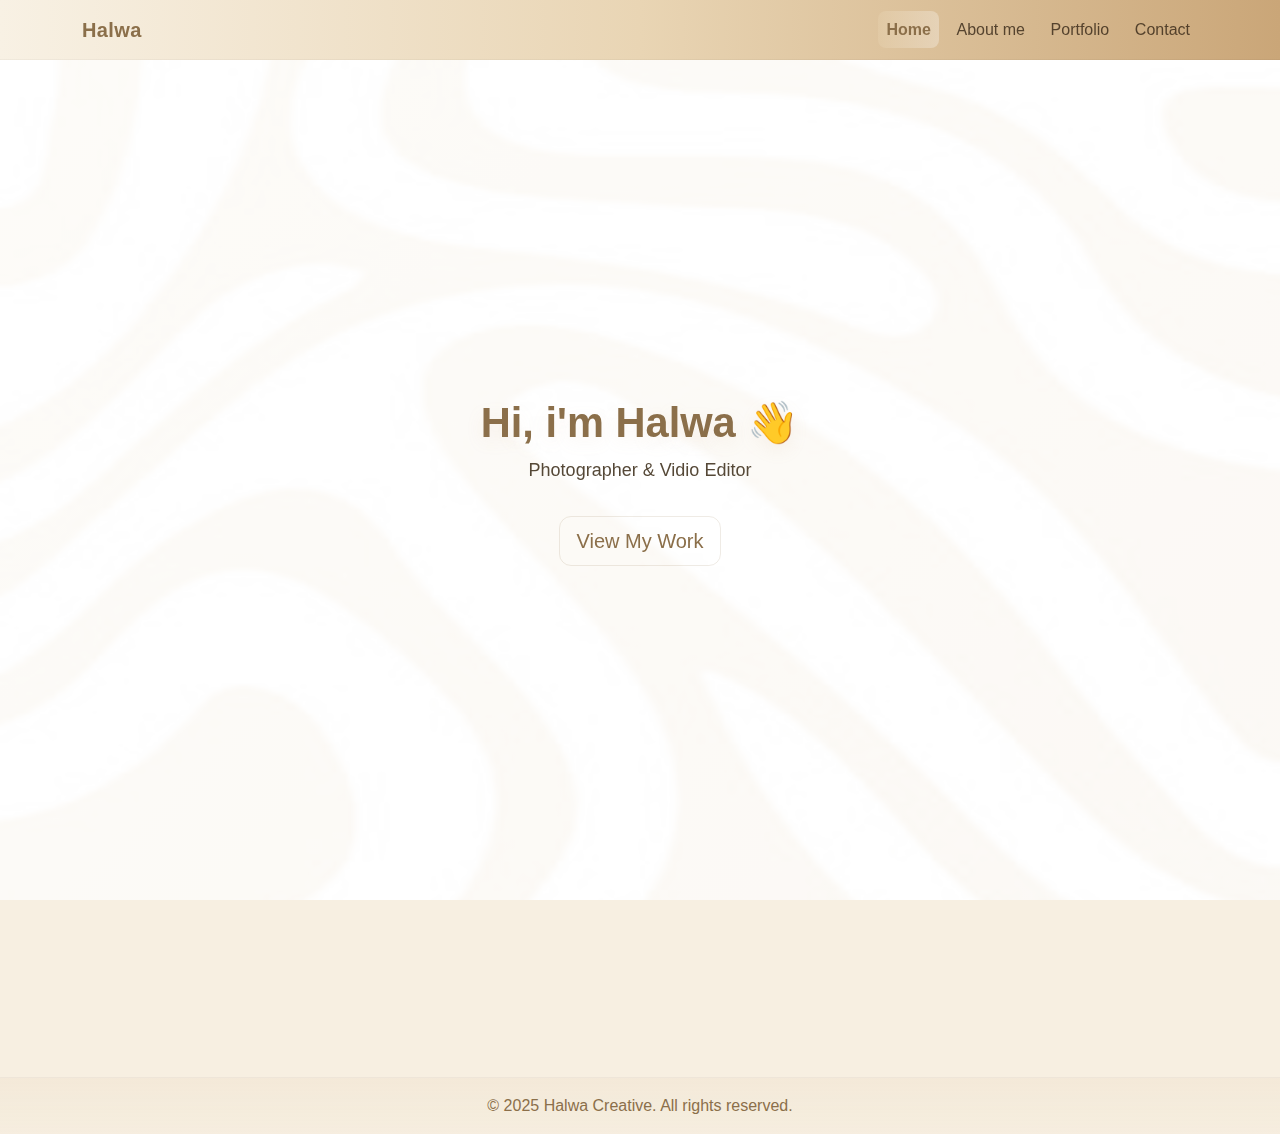
<file: index.html>
<!DOCTYPE html>
<html lang="en">
<head>
  <meta charset="UTF-8" />
  <meta name="viewport" content="width=device-width, initial-scale=1.0" />
  <title>Halwa Creative Portfolio</title>

  <!-- Bootstrap CSS -->
  <link href="https://cdn.jsdelivr.net/npm/bootstrap@5.3.2/dist/css/bootstrap.min.css" rel="stylesheet">

  <!-- AOS (Animate On Scroll) -->
  <link href="https://unpkg.com/aos@2.3.1/dist/aos.css" rel="stylesheet">

  <!-- Custom CSS -->
  <link rel="stylesheet" href="style.css" />
</head>
<body>
  <!-- Navbar -->
  <nav class="navbar navbar-expand-lg fixed-top">
    <div class="container">
      <a class="navbar-brand fw-bold" href="index.html">Halwa</a>
      <button class="navbar-toggler" type="button" data-bs-toggle="collapse" data-bs-target="#navbarNav">
        <span class="navbar-toggler-icon"></span>
      </button>
      <div class="collapse navbar-collapse justify-content-end" id="navbarNav">
        <ul class="navbar-nav">
          <li class="nav-item"><a class="nav-link active" href="index.html">Home</a></li>
          <li class="nav-item"><a class="nav-link" href="about.html">About me</a></li>
          <li class="nav-item"><a class="nav-link" href="porto.html">Portfolio</a></li>
          <li class="nav-item"><a class="nav-link" href="contact.html">Contact</a></li>
        </ul>
      </div>
    </div>
  </nav>

  <!-- Hero Section -->
  <section class="hero d-flex align-items-center text-center">
    <div class="container" data-aos="fade-up">
      <h1 class="display-4 fw-bold hero-title">Hi, i'm  Halwa 👋</h1>
      <p class="lead hero-sub">Photographer & Vidio Editor</p>
      <a href="porto.html" class="btn btn-outline-main btn-lg mt-3">View My Work</a>
    </div>
  </section>

 

  <!-- Small Services / Highlights -->
  <section class="py-4 text-center" data-aos="fade-up" data-aos-delay="200">
  <div class="container">
    <div class="row g-4 justify-content-center">
      
      <!-- My Gallery Card -->
      <div class="col-md-3 col-6">
        <a href="porto.html" class="text-decoration-none">
          <div class="card soft-card p-3 link-card">
            <h5 class="mb-1 text-brown fw-bold">My Gallery</h5>
            <p class="small text-muted mb-0">Portraits, Urban, Wedding</p>
          </div>
        </a>
      </div>

      <!-- My Certificate Card -->
      <div class="col-md-3 col-6">
        <a href="certificate.html" class="text-decoration-none">
          <div class="card soft-card p-3 link-card">
            <h5 class="mb-1 text-brown fw-bold">My Certificate</h5>
            <p class="small text-muted mb-0"></p>
          </div>
        </a>
      </div>

    </div>
  </div>
</section>


  <footer class="footer mt-5">
    <div class="container text-center py-3">
      <p class="mb-0">© 2025 Halwa Creative. All rights reserved.</p>
    </div>
  </footer>

  <!-- Bootstrap JS bundle -->
  <script src="https://cdn.jsdelivr.net/npm/bootstrap@5.3.2/dist/js/bootstrap.bundle.min.js"></script>

  <!-- AOS -->
  <script src="https://unpkg.com/aos@2.3.1/dist/aos.js"></script>

  <!-- Custom JS -->
  <script src="script.js"></script>

  <script>
    // Init AOS
    AOS.init({ duration: 900, once: true });

    // Small behavior to toggle navbar shadow on scroll
    document.addEventListener('scroll', function () {
      const nav = document.querySelector('.navbar');
      if (window.scrollY > 10) nav.classList.add('navbar-elevate');
      else nav.classList.remove('navbar-elevate');
    });
  </script>
</body>
</html>
</file>
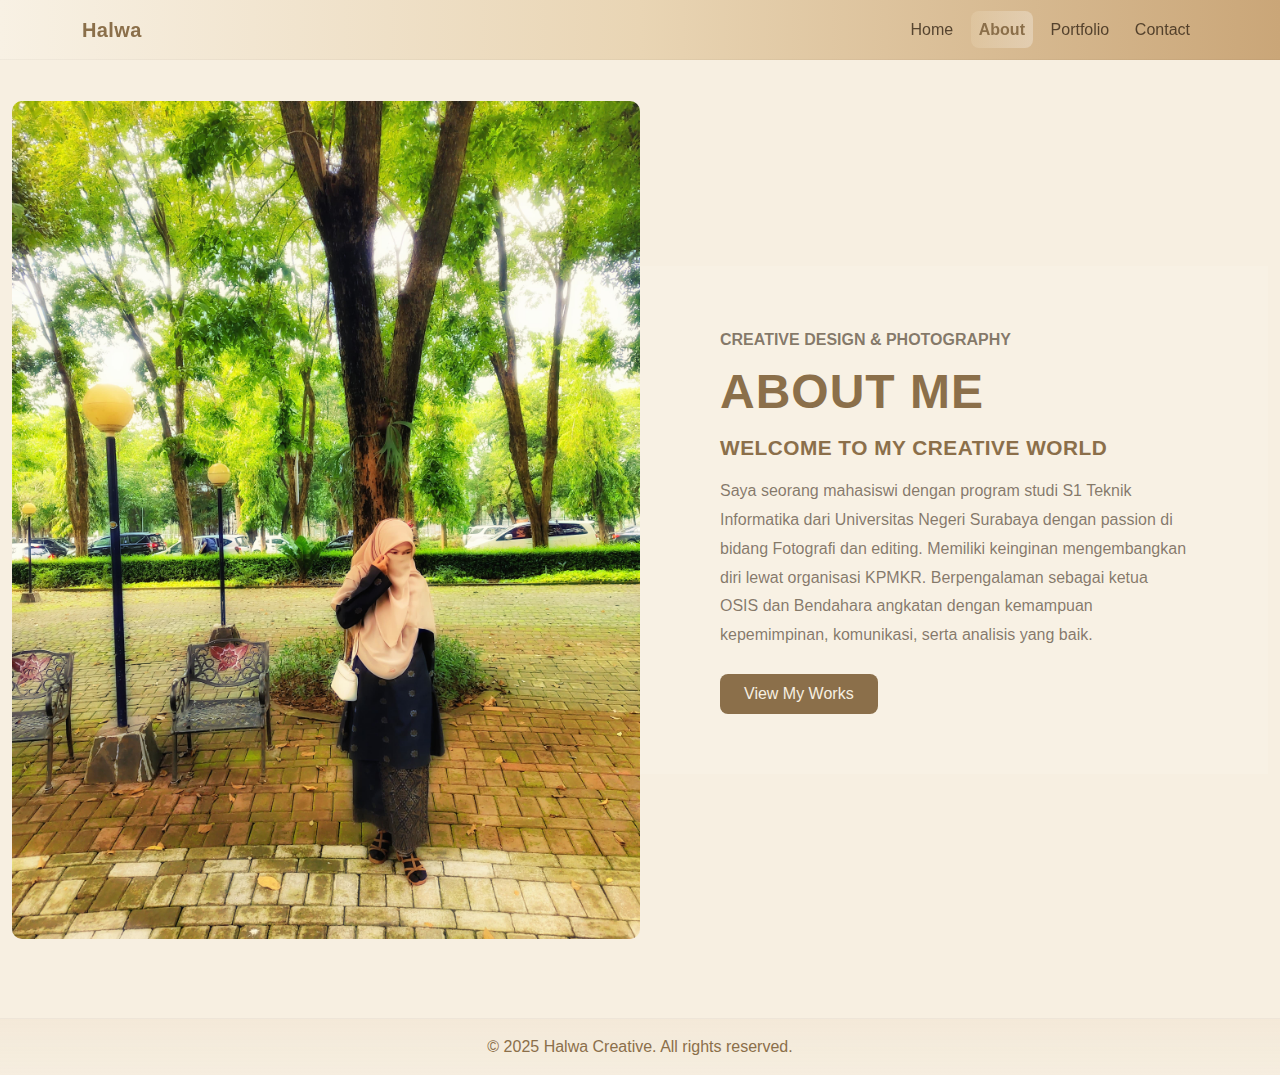
<file: about.html>
<!DOCTYPE html>
<html lang="en">
<head>
  <meta charset="UTF-8" />
  <meta name="viewport" content="width=device-width, initial-scale=1.0" />
  <title>About Me | Halwa Creative</title>

  <!-- Bootstrap -->
  <link href="https://cdn.jsdelivr.net/npm/bootstrap@5.3.2/dist/css/bootstrap.min.css" rel="stylesheet">

  <!-- AOS for animations -->
  <link href="https://unpkg.com/aos@2.3.1/dist/aos.css" rel="stylesheet">

  <!-- Global style -->
  <link rel="stylesheet" href="style.css" />
</head>
<body>
  <!-- Navbar -->
  <nav class="navbar navbar-expand-lg fixed-top">
    <div class="container">
      <a class="navbar-brand fw-bold" href="index.html">Halwa</a>
      <button class="navbar-toggler" type="button" data-bs-toggle="collapse" data-bs-target="#navbarNav">
        <span class="navbar-toggler-icon"></span>
      </button>
      <div class="collapse navbar-collapse justify-content-end" id="navbarNav">
        <ul class="navbar-nav">
          <li class="nav-item"><a class="nav-link" href="index.html">Home</a></li> 
          <li class="nav-item"><a class="nav-link active" href="about.html">About</a></li>
          <li class="nav-item"><a class="nav-link" href="porto.html">Portfolio</a></li>
          <li class="nav-item"><a class="nav-link" href="contact.html">Contact</a></li>
        </ul>
      </div>
    </div>
  </nav>

  <!-- About Section -->
  <section class="about-section">
    <div class="container-fluid">
      <div class="row g-0 align-items-center">
        <!-- Left Image -->
        <div class="col-md-6 about-image" data-aos="fade-right">
          <img src="img_about.jpg" alt="Halwa Portrait" class="img-fluid w-100 h-100 object-cover">
        </div>

        <!-- Right Text -->
        <div class="col-md-6 about-text" data-aos="fade-left">
          <p class="small text-uppercase fw-semibold text-muted mb-2">Creative Design & Photography</p>
          <h1 class="display-4 fw-bold mb-3">
            <span class="text-brown">ABOUT</span> ME
          </h1>
          <h4 class="fw-bold mb-3">WELCOME TO MY CREATIVE <span class="text-brown">WORLD</span></h4>
          <p class="text-muted mb-4">
           Saya seorang mahasiswi dengan program studi S1 Teknik Informatika dari Universitas Negeri Surabaya dengan passion  di bidang Fotografi dan editing. Memiliki keinginan mengembangkan diri lewat organisasi KPMKR. Berpengalaman sebagai ketua OSIS dan Bendahara angkatan dengan kemampuan kepemimpinan, komunikasi, serta analisis yang baik. 
          </p>
          <a href="porto.html" class="btn btn-main px-4 py-2">View My Works</a>
        </div>
      </div>
    </div>
  </section>

  <footer class="footer mt-5">
    <div class="container text-center py-3">
      <p class="mb-0">© 2025 Halwa Creative. All rights reserved.</p>
    </div>
  </footer>

  <!-- Scripts -->
  <script src="https://cdn.jsdelivr.net/npm/bootstrap@5.3.2/dist/js/bootstrap.bundle.min.js"></script>
  <script src="https://unpkg.com/aos@2.3.1/dist/aos.js"></script>
  <script src="script.js"></script>

  <script>
    AOS.init({ duration: 900, once: true });
  </script>
</body>
</html>
</file>
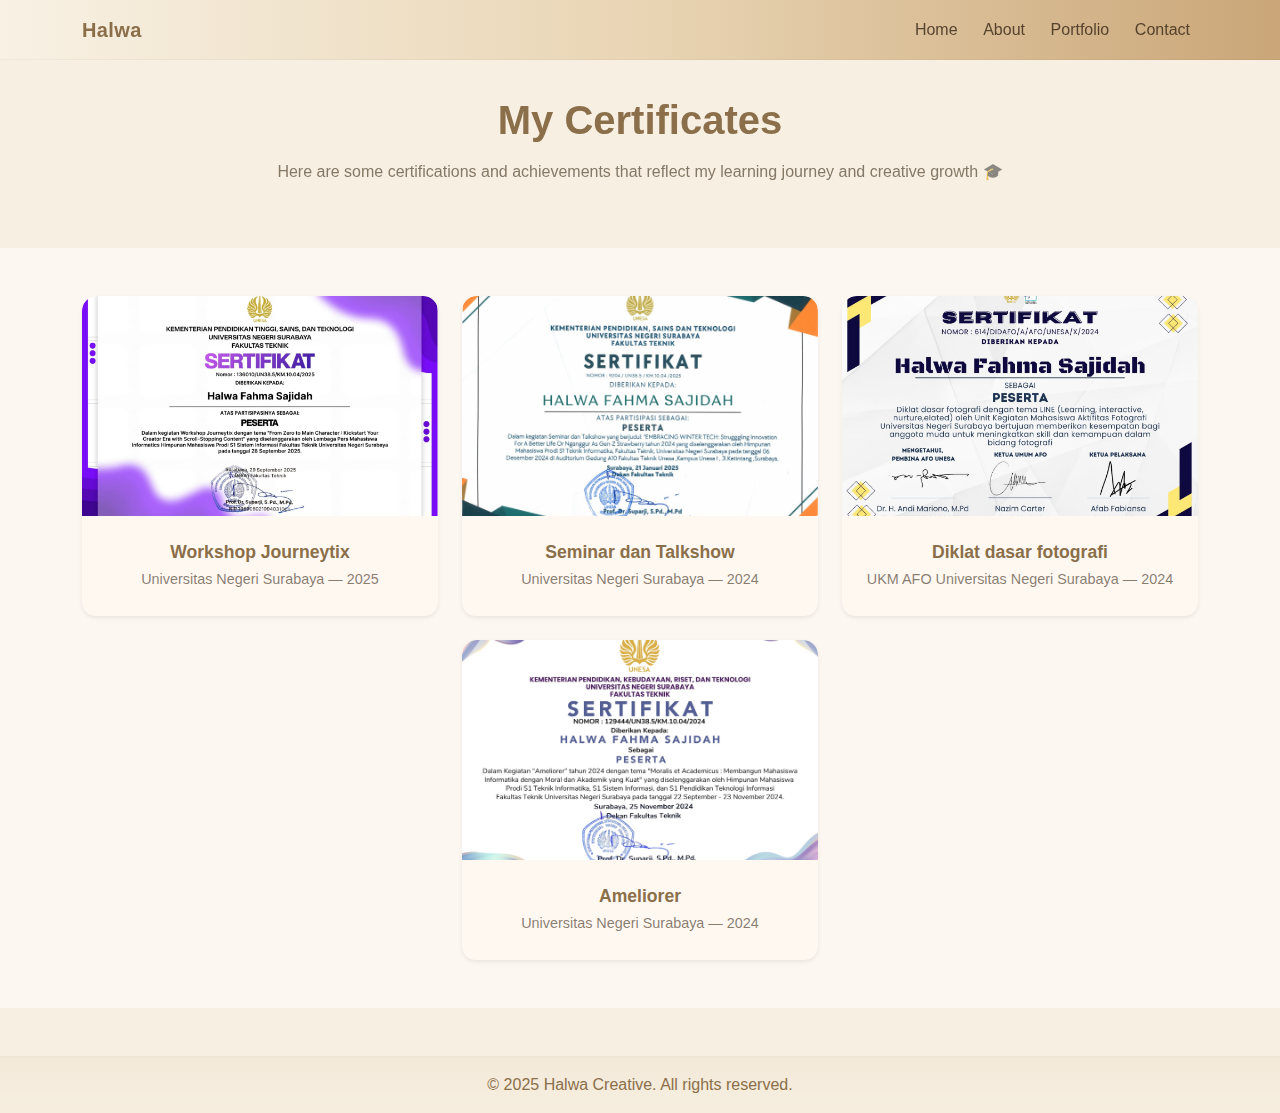
<file: certificate.html>
<!DOCTYPE html>
<html lang="en">
<head>
  <meta charset="UTF-8">
  <meta name="viewport" content="width=device-width, initial-scale=1.0">
  <title>Certificates | Halwa Creative</title>

  <!-- Bootstrap -->
  <link href="https://cdn.jsdelivr.net/npm/bootstrap@5.3.2/dist/css/bootstrap.min.css" rel="stylesheet">

  <!-- AOS Animation -->
  <link href="https://unpkg.com/aos@2.3.1/dist/aos.css" rel="stylesheet">

  <!-- Custom Style -->
  <link rel="stylesheet" href="style.css">
</head>
<!-- Certificate Image Modal -->
<div id="certModal" class="cert-modal">
  <span class="close">&times;</span>
  <img class="cert-modal-content" id="certModalImg" alt="Certificate Preview">
</div>

<body>
  <!-- Navbar -->
  <nav class="navbar navbar-expand-lg fixed-top">
    <div class="container">
      <a class="navbar-brand fw-bold" href="index.html">Halwa</a>
      <button class="navbar-toggler" type="button" data-bs-toggle="collapse" data-bs-target="#navbarNav">
        <span class="navbar-toggler-icon"></span>
      </button>
      <div class="collapse navbar-collapse justify-content-end" id="navbarNav">
        <ul class="navbar-nav">
          <li class="nav-item"><a class="nav-link" href="index.html">Home</a></li>
          <li class="nav-item"><a class="nav-link" href="about.html">About</a></li>
          <li class="nav-item"><a class="nav-link" href="porto.html">Portfolio</a></li>
          <li class="nav-item"><a class="nav-link" href="contact.html">Contact</a></li>
          
        </ul>
      </div>
    </div>
  </nav>

  <!-- Header Section -->
  <header class="certificate-header text-center py-5 mt-5" data-aos="fade-down">
    <div class="container">
      <h1 class="fw-bold text-brown mb-3">My Certificates</h1>
      <p class="text-muted">Here are some certifications and achievements that reflect my learning journey and creative growth 🎓</p>
    </div>
  </header>

 <section class="certificate-gallery py-5">
  <div class="container">
    <div class="row g-4 justify-content-center">
      <!-- 3 kartu pertama -->
      <div class="col-md-4">
        <div class="card certificate-card shadow-sm border-0">
          <img src="sertif 1.jpg" class="card-img-top" alt="Certificate 1">
          <div class="card-body text-center">
            <h5 class="card-title fw-semibold">Workshop Journeytix</h5>
            <p class="card-text small text-muted">Universitas Negeri Surabaya — 2025</p>
          </div>
        </div>
      </div>

      <div class="col-md-4">
        <div class="card certificate-card shadow-sm border-0">
          <img src="sertif2.jpg" class="card-img-top" alt="Certificate 2">
          <div class="card-body text-center">
            <h5 class="card-title fw-semibold">Seminar dan Talkshow</h5>
            <p class="card-text small text-muted">Universitas Negeri Surabaya — 2024</p>
          </div>
        </div>
      </div>

      <div class="col-md-4">
        <div class="card certificate-card shadow-sm border-0">
          <img src="sertif3.jpg" class="card-img-top" alt="Certificate 3">
          <div class="card-body text-center">
            <h5 class="card-title fw-semibold">Diklat dasar fotografi</h5>
            <p class="card-text small text-muted">UKM AFO Universitas Negeri Surabaya — 2024</p>
          </div>
        </div>
      </div>

      <!-- Sertifikat ke-4 -->
      <div class="col-md-4 last-cert">
        <div class="card certificate-card shadow-sm border-0">
          <img src="sertif4.jpg" class="card-img-top" alt="Certificate 4">
          <div class="card-body text-center">
            <h5 class="card-title fw-semibold"> Ameliorer </h5>
            <p class="card-text small text-muted"> Universitas Negeri Surabaya — 2024</p>
          </div>
        </div>
      </div>

    </div>
  </div>
</section>


  <footer class="footer mt-5 text-center py-3">
    <p class="mb-0">© 2025 Halwa Creative. All rights reserved.</p>
  </footer>

  <!-- Scripts -->
  <script src="https://cdn.jsdelivr.net/npm/bootstrap@5.3.2/dist/js/bootstrap.bundle.min.js"></script>
  <script src="https://unpkg.com/aos@2.3.1/dist/aos.js"></script>
  <script src="script.js"></script>
  <script>
    AOS.init({ duration: 900, once: true });
  </script>
</body>
</html>
</file>
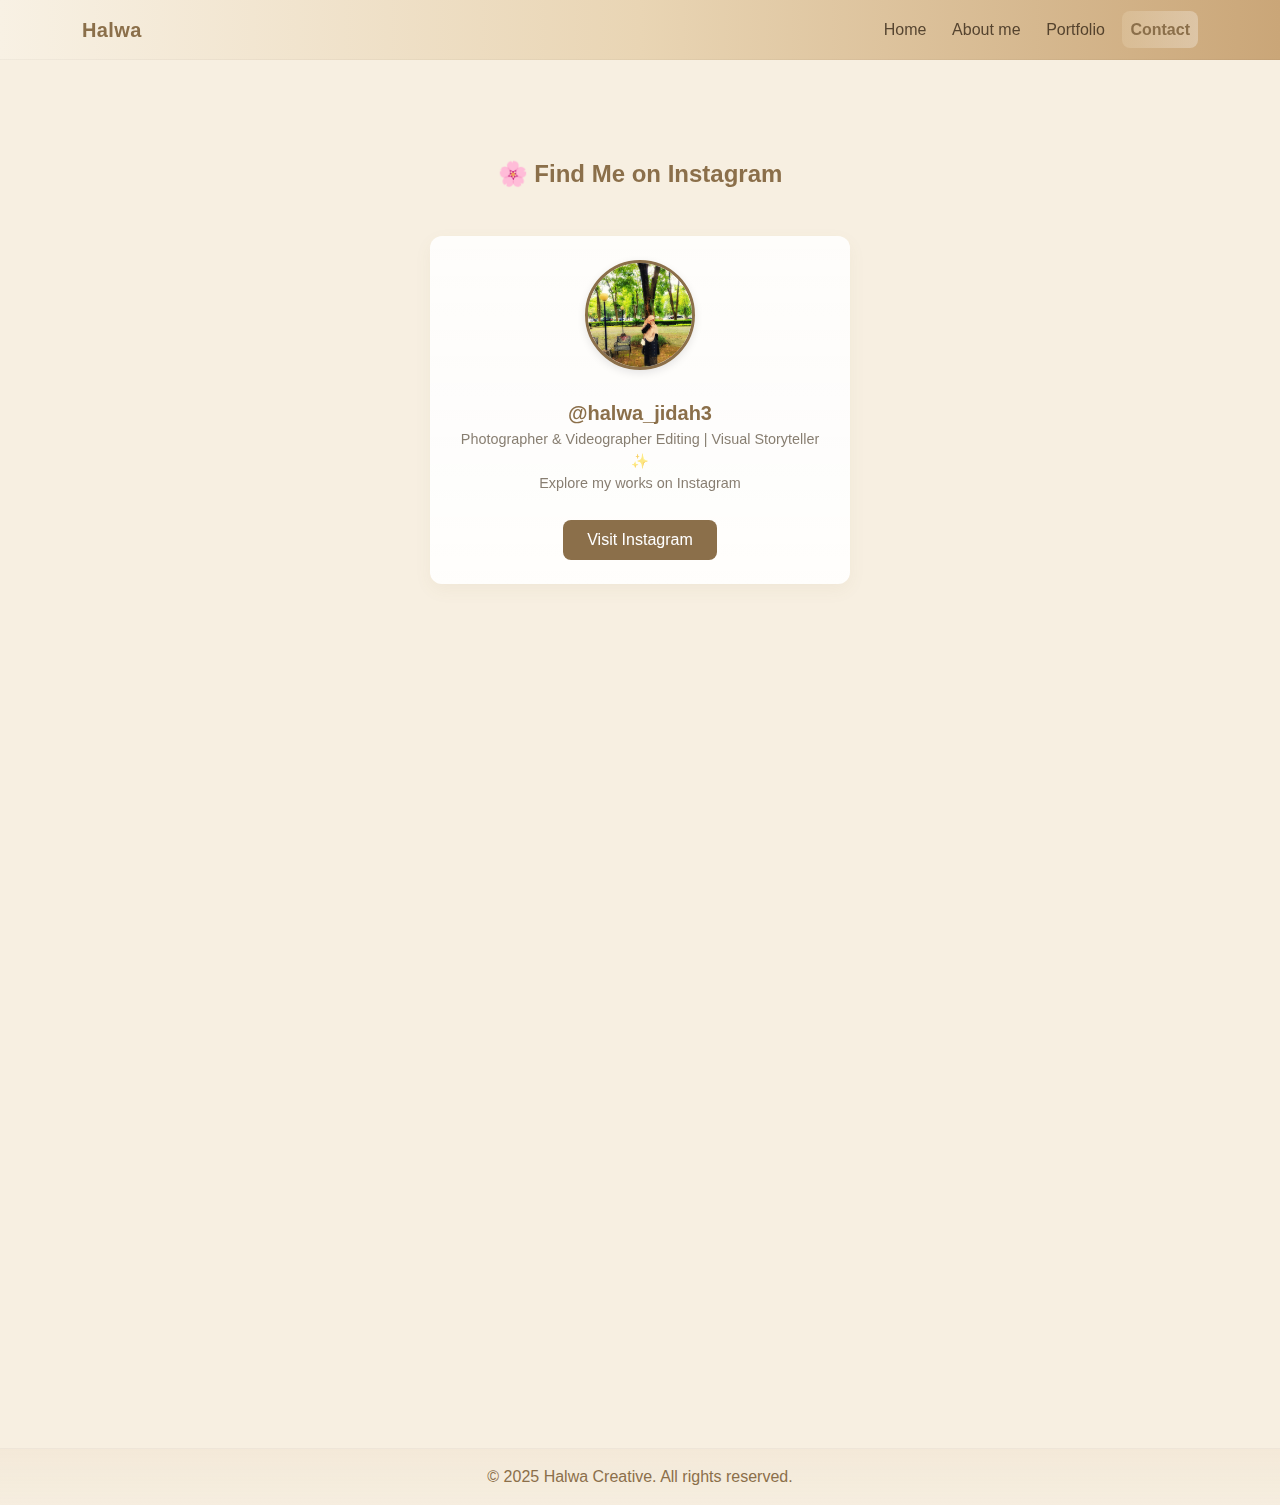
<file: contact.html>
<!DOCTYPE html>
<html lang="en">
<head>
  <meta charset="UTF-8" />
  <meta name="viewport" content="width=device-width, initial-scale=1.0" />
  <title>Contact | Halwa Creative</title>

  <!-- Bootstrap CSS -->
  <link href="https://cdn.jsdelivr.net/npm/bootstrap@5.3.2/dist/css/bootstrap.min.css" rel="stylesheet">

  <!-- AOS -->
  <link href="https://unpkg.com/aos@2.3.1/dist/aos.css" rel="stylesheet">

  <!-- Custom CSS -->
  <link rel="stylesheet" href="style.css" />
</head>
<body>
  <!-- Navbar -->
  <nav class="navbar navbar-expand-lg fixed-top">
    <div class="container">
      <a class="navbar-brand fw-bold" href="index.html">Halwa</a>
      <button class="navbar-toggler" type="button" data-bs-toggle="collapse" data-bs-target="#navbarNav">
        <span class="navbar-toggler-icon"></span>
      </button>
      <div class="collapse navbar-collapse justify-content-end" id="navbarNav">
        <ul class="navbar-nav">
          <li class="nav-item"><a class="nav-link" href="index.html">Home</a></li>
           <li class="nav-item"><a class="nav-link" href="about.html">About me</a></li>
          <li class="nav-item"><a class="nav-link" href="porto.html">Portfolio</a></li>
          <li class="nav-item"><a class="nav-link active" href="contact.html">Contact</a></li>
        </ul>
      </div>
    </div>
  </nav>
  <!-- Instagram Profile Section -->
<section class="py-5" id="instagram-profile">
  <div class="container text-center">
    <br><h4 class="fw-bold mb-4" data-aos="fade-up">🌸 Find Me on Instagram</h4><br>
    <div class="card soft-card p-4 mx-auto" style="max-width: 420px;" data-aos="zoom-in">
      <div class="ig-profile">
        <img src="img_about.jpg" alt="Halwa Instagram" class="rounded-circle mb-3" width="100" height="100">
        <h5 class="fw-bold text-brown mb-1">@halwa_jidah3</h5>
        <p class="text-muted small mb-3">
          Photographer & Videographer Editing | Visual Storyteller ✨<br>
          Explore my works on Instagram
        </p>
        <a href="https://www.instagram.com/halwa_jidah3?igsh=ZGkzbmFwZ3JrdjJn"
           target="_blank"
           class="btn btn-main px-4 py-2">
           Visit Instagram
        </a>
      </div>
    </div>
  </div>
</section>

<section class="py-5" id="whatsapp-contact">
    <div class="container text-center">
      <h4 class="fw-bold mb-4 section-title" data-aos="fade-up">📞 Contact Me on WhatsApp</h4>
      <div class="card soft-card p-4 mx-auto profile-card" data-aos="zoom-in">
        <img src="img_wa.jpg" alt="WhatsApp Profile" class="profile-img rounded-circle mb-3">
        <h5 class="fw-bold text-brown mb-1">Chat with Me</h5>
        <p class="text-muted small mb-3">
          Let's collaborate or talk about creative projects 💬
        </p>
        <a href="https://wa.me/6281372073503" target="_blank" class="btn btn-main px-4 py-2">
          Message on WhatsApp
        </a>
      </div>
    </div>
  </section>

  <footer class="footer mt-5">
    <div class="container text-center py-3">
      <p class="mb-0">© 2025 Halwa Creative. All rights reserved.</p>
    </div>
  </footer>

  <!-- Scripts -->
  <script src="https://cdn.jsdelivr.net/npm/bootstrap@5.3.2/dist/js/bootstrap.bundle.min.js"></script>
  <script src="https://unpkg.com/aos@2.3.1/dist/aos.js"></script>
  <script src="script.js"></script>

  <script>
    AOS.init({ duration: 900, once: true });
  </script>
</body>
</html>
</file>
<file: style.css>
/* -------------------------
   Pastel Brown Cute Theme
   ------------------------- */

/* Color tokens */
:root {
  --brown-main: #caa678;    /* main brown */
  --brown-dark: #8b6f4a;    /* darker brown for text */
  --brown-soft: #f7efe1;    /* soft background */
  --accent: #e9d5b4;        /* accent pale */
  --card-shadow: rgba(139,111,74,0.08);
  --glass: rgba(255,255,255,0.6);
}

/* Global */
* { box-sizing: border-box; }
html, body {
  margin: 0;
  padding: 0;
  font-family: Inter, "Segoe UI", Roboto, "Helvetica Neue", Arial, sans-serif;
  background-color: var(--brown-soft);
  color: var(--brown-dark);
  scroll-behavior: smooth;
}

/* Navbar */
.navbar {
  background: linear-gradient(90deg, #f8f1e4, #e9d5b4, #caa678) ;
  padding: 0.6rem 1rem;
  border-bottom: 1px solid rgba(0,0,0,0.03);
  backdrop-filter: blur(6px);
}

/* navbar elevation when scroll */
.navbar-elevate {
  box-shadow: 0 6px 20px rgba(0,0,0,0.06);
  transition: box-shadow 0.3s ease;
}

/* Brand */
.navbar .navbar-brand {
  color: var(--brown-dark);
  letter-spacing: 0.4px;
}

/* Nav links */
.navbar .nav-link {
  color: rgba(53, 37, 21, 0.8);
  margin-left: 0.6rem;
  transition: color 0.25s, transform 0.25s;
  padding: .4rem .6rem;
  border-radius: .5rem;
}

.navbar .nav-link:hover {
  color: var(--brown-dark);
  transform: translateY(-2px);
  background: rgba(255,255,255,0.7);
}

.navbar .nav-link.active {
  color: var(--brown-dark);
  background: linear-gradient(90deg, rgba(234,214,180,0.3), rgba(255,255,255,0.3));
  font-weight: 600;
}
.text-brown{
  color: var (--brown-dark);
}

/* ===== ALIGN INSTAGRAM & WHATSAPP CARDS ===== */
#instagram-profile, 
#whatsapp-contact {
  display: flex;
  justify-content: center;
  align-items: center;
  flex-direction: column;
}

#instagram-profile .card,
#whatsapp-contact .card {
  margin: 0 auto;
  text-align: center;
}

/* Biar dua card sejajar proporsional */
#instagram-profile, #whatsapp-contact {
  min-height: 80vh; /* Sesuaikan tinggi agar simetris */
}

/* ===== CENTER PROFILE IMAGE IN CARD ===== */
.profile-card {
  display: flex;
  flex-direction: column;
  align-items: center;
  justify-content: center;
}

.profile-card .profile-img {
  display: block;
  margin: 0 auto 15px;
  width: 100px;
  height: 100px;
  border-radius: 50%;
  border: 3px solid var(--brown-main);
  object-fit: cover;
  box-shadow: 0 4px 10px rgba(139,111,74,0.15);
}

/* Spasi antar section */
#whatsapp-contact {
  margin-top: -40px; /* Supaya sejajar rapi dengan IG */
}



.about-section {
  min-height: 100vh;
  display: flex;
  align-items: center;
  margin-top: 70px;
  background-color: var(--brown-soft);
}
.about-image img{
  object-fit :cover;
  height: 100%;
  width : 100%;
  border-radius: 10px;

}
.about-text {
  padding: 60px 80px;
  color: var(--brown-dark);
  background-color: var(--brown-light, #f8f1e4);
}

.about-text h1{
  font-size: 3rem;
  letter-spacing: 1px;
}

.about-text h4 {
  font-size: 1.3rem;
  color: var(--brown-dark);
  letter-spacing: 0.5px;
}
.about-text p{
  font-size: 1rem;
  line-height: 1.8;
  max-width: 550px;
}
.about-text .btn-main{
  background-color: var(--brown-dark);
  color: var(--brown-soft);
  border: none;
  border-radius: 8px;
  transition: all 0.3s ease;
}
.about-text .btn-main:hover{
  background-color: var(--brown-main);
  color: #fff;
  transform: translateY(-3px);
}


@media (max-width :991px){
  .about-section {
    flex-direction: column;
  }
  .about-image {
    height: 60vh;
  }
  .about-text{
    padding: 40px 25px;
  }
  .about-text h1{
    font-size: 2.2rem;
  }
}

/* Hero */
.hero {
  height: 100vh;
  display: flex;
  align-items: center;
  justify-content: center;
  text-align: center;
  color: var(--brown-dark);
  background: url("img_pattern.jpeg") center/400px repeat, linear-gradient(135deg, #f8f1e4 0%, #f1e6d6 40%, #e9d5b4 100%);
  background-blend-mode: overlay;
  background-attachment: fixed;
  background-size: 300% 300%;
  animation: gradientMove 9s ease infinite;
  position: relative;
  padding-top: 4rem;
}

@keyframes gradientMove {
  0% { background-position: 0% 50%; }
  50% { background-position: 100% 50%; }
  100% { background-position: 0% 50%; }
}

.hero-title {
  font-size: 2.6rem;
  text-shadow: 0 6px 18px rgba(202,166,120,0.12);
}

.hero-sub {
  font-size: 1.125rem;
  color: rgba(55,40,20,0.85);
  margin-top: .6rem;
}

/* Buttons */
.btn-main {
  background-color: var(--brown-dark);
  color: var(--brown-soft);
  border: none;
  padding: .6rem 1.1rem;
  border-radius: 12px;
  transition: transform .18s ease, box-shadow .18s ease;
}

.btn-main:hover { transform: translateY(-3px); box-shadow: 0 10px 30px rgba(139,111,74,0.12); }

.btn-outline-main {
  background: transparent;
  color: var(--brown-dark);
  border: 1.5px solid rgba(139,111,74,0.14);
  padding: .55rem 1rem;
  border-radius: 12px;
  transition: all .2s ease;
}

.btn-outline-main:hover {
  background: var(--brown-dark);
  color: var(--brown-soft);
  transform: translateY(-3px);
}

/* Sections */
.bg-section {
  background: transparent;
  padding-top: 3.2rem;
  padding-bottom: 3.2rem;
}

/* ---- Link Card (Home Page Bottom Section) ---- */
.link-card {
  background-color: #fff8f1;
  border-radius: 15px;
  transition: all 0.3s ease;
  cursor: pointer;
}

.link-card:hover {
  background-color: var(--brown-soft);
  transform: translateY(-5px);
  box-shadow: 0 8px 15px rgba(0, 0, 0, 0.15);
}

.link-card h5 {
  color: var(--brown-dark);
}

.link-card p {
  color: #8b7e74;
}

/* ------------------------------
   Certificates Page Layout Fix
   ------------------------------ */

.certificate-gallery {
  background-color: #fdf7f2;
  padding-top: 70px;
  padding-bottom: 70px;
}

.certificate-card {
  background-color: #fff8f1;
  border-radius: 15px;
  transition: all 0.3s ease;
  height: 100%;
}

.certificate-card:hover {
  transform: translateY(-6px);
  box-shadow: 0 10px 18px rgba(0, 0, 0, 0.12);
}

.certificate-card img {
  height: 220px;
  width: 100%;
  object-fit: cover;
  border-radius: 15px 15px 0 0;
}

.certificate-card .card-body {
  min-height: 100px;
  display: flex;
  flex-direction: column;
  justify-content: center;
  padding: 15px;
}

.certificate-card h5 {
  color: var(--brown-dark);
  margin-bottom: 6px;
  font-size: 1.1rem;
}

.certificate-card p {
  font-size: 0.9rem;
  color: #8b7e74;
}

/* Center last card automatically if odd number */
.row.justify-content-center > .col-md-4:nth-last-child(1):nth-child(odd) {
  display: flex;
  justify-content: center;
}
/* ===========================================
   IMAGE ZOOM-IN VIEW (PASTEL BROWN MODAL)
   =========================================== */

/* Hover zoom effect */
.gallery-card {
  overflow: hidden;
  border-radius: 15px;
  background-color: #fdf8f3;
  box-shadow: 0 4px 10px rgba(180, 140, 90, 0.15);
  transition: transform 0.4s ease, box-shadow 0.4s ease;
  cursor: pointer;
}

.gallery-card img {
  width: 100%;
  height: 260px;
  object-fit: cover;
  border-radius: 15px 15px 0 0;
  transition: transform 0.6s ease, filter 0.3s ease;
}

.gallery-card:hover img {
  transform: scale(1.1);
  filter: brightness(1.08);
}

.gallery-card:hover {
  transform: translateY(-6px);
  box-shadow: 0 10px 25px rgba(160, 110, 60, 0.25);
}

.gallery-card .card-body {
  background-color: #fffaf6;
  border-top: 1px solid rgba(160, 110, 60, 0.2);
  text-align: center;
}

.gallery-card .card-title {
  color: #6b4f3f;
  font-weight: 600;
}

.gallery-card .card-text {
  color: #a58570;
}

/* Fullscreen modal */
.img-modal {
  display: none;
  position: fixed;
  z-index: 9999;
  padding-top: 80px;
  left: 0;
  top: 0;
  width: 100%;
  height: 100%;
  background-color: rgba(80, 60, 40, 0.75);
  backdrop-filter: blur(6px);
  overflow: auto;
  animation: fadeIn 0.4s ease;
}

/* Zoomed image */
.img-modal-content {
  margin: auto;
  display: block;
  max-width: 60%;
  max-height: 80vh;
  border-radius: 15px;
  box-shadow: 0 10px 25px rgba(0, 0, 0, 0.4);
  animation: zoomIn 0.4s ease;
  object-fit: contain;
}

@keyframes zoomIn {
  from { transform: scale(0.8); opacity: 0; }
  to { transform: scale(1); opacity: 1; }
}

@keyframes fadeIn {
  from { opacity: 0; }
  to { opacity: 1; }
}

/* Close button */
.close-img {
  position: absolute;
  top: 30px;
  right: 50px;
  color: #fff;
  font-size: 45px;
  font-weight: bold;
  cursor: pointer;
  transition: color 0.3s;
}

.close-img:hover {
  color: var(--brown-main);
}

/* Responsive */
@media (max-width: 768px) {
  .img-modal-content {
    max-width: 95%;
  }
}


/* Cards & gallery */
.card {
  border: none;
  border-radius: 14px;
  overflow: hidden;
  box-shadow: 0 6px 18px var(--card-shadow);
  transition: transform .28s ease, box-shadow .28s ease;
}

.card:hover { transform: translateY(-6px); box-shadow: 0 18px 40px rgba(0,0,0,0.08); }

.soft-card {
  background: linear-gradient(180deg, rgba(255,255,255,0.85), rgba(255,255,255,0.9));
  border-radius: 12px;
  box-shadow: 0 6px 18px rgba(139,111,74,0.06);
}
.instagram-media {
  border-radius: 12px !important;
  box-shadow: 0 3px 15px rgba(0, 0, 0, 0.1);
  margin: 0 auto !important;
  width: 100% !important;
}

#videography {
  background-color: var(--brown-soft);
  border-radius: 20px;
  padding: 60px 0;
}
/* ==== Fix ukuran video Instagram embed ==== */
.video-card blockquote.instagram-media {
  max-width: 400px !important; /* ubah nilai ini untuk atur lebar */
  margin: 0 auto !important;   /* biar posisinya di tengah */
  border-radius: 12px;
  overflow: hidden;
  box-shadow: 0 4px 15px rgba(160, 110, 60, 0.15);
  background: #fffaf6;
  transition: transform 0.3s ease;
}

.video-card blockquote.instagram-media:hover {
  transform: scale(1.02);
  box-shadow: 0 6px 20px rgba(160, 110, 60, 0.25);
}

/* ===============================
   VIDEOGRAPHY SECTION ALIGNMENT
   =============================== */
   #videography .row{
    display: flex;
    align-items: stretch;
   }
.video-card {
  display: flex;
  flex-direction: column;
  justify-content: center;
  align-items: center;
  background-color: #fff8f1;
  border: none;
  border-radius: 15px;
  box-shadow: 0 4px 15px rgba(139, 111, 74, 0.08);
  transition: transform 0.3s ease, box-shadow 0.3s ease;
  height: 100%;
}

.video-card:hover {
  transform: translateY(-4px);
  box-shadow: 0 8px 20px rgba(139, 111, 74, 0.15);
}

/* Instagram embed scaling */
.video-card blockquote.instagram-media {
  max-width: 280px !important;
  margin: 0 auto !important;
  border-radius: 12px;
  overflow: hidden;
  background: #fffaf6;
  box-shadow: 0 3px 10px rgba(160, 110, 60, 0.15);
}

/* Make profile perfectly centered */
.ig-profile {
  display: flex;
  flex-direction: column;
  align-items: center;
  justify-content: center;
  height: 80%;
}

/* Responsiveness */
@media (max-width: 768px) {
  .video-card blockquote.instagram-media {
    max-width: 90% !important;
  }
}
/* ===============================
   FIX VIDEOGRAPHY ALIGNMENT (FINAL)
   =============================== */

/* Pastikan dua kolom (video + profil) sejajar */
#videography .row {
  display: flex;
  align-items: center; /* sejajarkan vertikal */
  justify-content: center;
  flex-wrap: wrap;
}

/* Biar kedua kolom punya tinggi yang sama */
#videography .col-md-6 {
  display: flex;
  align-items: center;
  justify-content: center;
}

/* Kartu video */
.video-card {
  display: flex;
  flex-direction: column;
  justify-content: center;
  align-items: center;
  background-color: #fff8f1;
  border-radius: 15px;
  box-shadow: 0 4px 15px rgba(139, 111, 74, 0.08);
  padding: 20px;
  width: 100%;
  height: 100%;
}
/* ===============================
   VIDEOGRAPHY SECTION STYLING
   =============================== */
#videography {
  background-color: var(--brown-soft);
  border-radius: 20px;
  padding: 60px 0;
}

.video-card {
  background-color: #fff8f1;
  border-radius: 15px;
  border: none;
  box-shadow: 0 4px 15px rgba(139, 111, 74, 0.08);
  transition: transform 0.3s ease, box-shadow 0.3s ease;
  height: 100%;
}

.video-card:hover {
  transform: translateY(-4px);
  box-shadow: 0 8px 25px rgba(139, 111, 74, 0.15);
}

.video-card blockquote.instagram-media {
  max-width: 100% !important;
  width: 100% !important;
  margin: 0 auto !important;
  border-radius: 12px;
  overflow: hidden;
  background: #fffaf6;
  box-shadow: 0 3px 10px rgba(160, 110, 60, 0.1);
  min-height: 480px; /* biar tinggi sejajar */
}

.video-card .card-body {
  padding-top: 1rem;
}

.video-card .card-body h5 {
  color: var(--brown-dark);
  font-weight: 600;
}

.video-card .card-body p {
  color: rgba(55,40,20,0.7);
}

.video-card .btn-outline-main {
  border-color: rgba(139,111,74,0.2);
  color: var(--brown-dark);
}

.video-card .btn-outline-main:hover {
  background-color: var(--brown-dark);
  color: #fff;
}

/* Responsiveness */
@media (max-width: 768px) {
  .video-card blockquote.instagram-media {
    min-height: 400px;
  }
}


/* Ukuran video biar tidak kebesaran */
.video-card blockquote.instagram-media {
  max-width: 320px !important;
  margin: 0 auto !important;
}

/* Profil IG sejajar vertikal */
.ig-profile {
  display: flex;
  flex-direction: column;
  align-items: center;
  justify-content: center;
  height: 100%; /* penuh vertikal */
  text-align: center;
}

.ig-profile img {
  border: 3px solid var(--brown-dark);
  border-radius: 50%;
  width: 110px;
  height: 110px;
  object-fit: cover;
  box-shadow: 0 3px 8px rgba(0, 0, 0, 0.1);
}

.ig-profile h5 {
  margin-top: 15px;
  font-weight: 600;
  color: var(--brown-dark);
}

.ig-profile p {
  color: rgba(55,40,20,0.6);
  font-size: 0.9rem;
}

.ig-profile a {
  margin-top: 10px;
  background-color: var(--brown-dark);
  color: #fff;
  border-radius: 8px;
  padding: 8px 20px;
  transition: all 0.3s ease;
}

.ig-profile a:hover {
  background-color: var(--brown-main);
  transform: translateY(-3px);
}

/* Responsive fix */
@media (max-width: 768px) {
  #videography .row {
    flex-direction: column;
  }

  .video-card, .ig-profile {
    margin-bottom: 20px;
  }
}



/* --------------------------------------
   Certificate Zoom Modal (Pastel Brown)
   -------------------------------------- */

.cert-modal {
  display: none; 
  position: fixed;
  z-index: 1000;
  padding-top: 80px;
  left: 0;
  top: 0;
  width: 100%;
  height: 100%;
  overflow: auto;
  background: rgba(70, 55, 40, 0.7);
  backdrop-filter: blur(6px);
  transition: all 0.3s ease;
}

.cert-modal-content {
  margin: auto;
  display: block;
  max-width: 65%;
  border-radius: 16px;
  box-shadow: 0 10px 30px rgba(0, 0, 0, 0.3);
  animation: zoomIn 0.4s ease;
}

@keyframes zoomIn {
  from { transform: scale(0.8); opacity: 0; }
  to { transform: scale(1); opacity: 1; }
}

.close {
  position: absolute;
  top: 35px;
  right: 50px;
  color: #fff;
  font-size: 40px;
  font-weight: bold;
  cursor: pointer;
  transition: 0.3s;
}

.close:hover {
  color: var(--brown-soft);
}

/* Responsif */
@media (max-width: 768px) {
  .cert-modal-content {
    max-width: 95%;
  }
}

/* ============================
   VIDEOGRAPHY CLEAN LAYOUT FIX
   ============================ */

#videography .row {
  display: flex;
  align-items: center;
  justify-content: center;
}

.video-card, .ig-card {
  background-color: #fff8f1;
  border-radius: 15px;
  box-shadow: 0 4px 15px rgba(139, 111, 74, 0.08);
  transition: transform 0.3s ease, box-shadow 0.3s ease;
}

.video-card:hover, .ig-card:hover {
  transform: translateY(-4px);
  box-shadow: 0 8px 20px rgba(139, 111, 74, 0.15);
}

/* Embed Instagram video */
.video-card blockquote.instagram-media {
  width: 100% !important;
  max-width: 400px !important;
  margin: 0 auto !important;
  border-radius: 12px;
  overflow: hidden;
}
.video-card blockquote.instagram-media {
  max-width: 360px !important;
  margin: 0 auto !important;
  border-radius: 12px;
  overflow: hidden;
  background: #fffaf6;
  box-shadow: 0 3px 10px rgba(160, 110, 60, 0.15);
  min-height: 480px; /* biar tinggi antar embed lebih rata */
}

#instagram-profile {
  background-color: var(--brown-soft);
}

.ig-profile img {
  border: 3px solid var(--brown-dark);
  box-shadow: 0 3px 8px rgba(0,0,0,0.1);
}

.ig-profile h5 {
  color: var(--brown-dark);
}

.ig-profile a.btn-main {
  background-color: var(--brown-dark);
  color: #fff;
  border-radius: 8px;
  transition: 0.3s ease;
}

.ig-profile a.btn-main:hover {
  background-color: var(--brown-main);
  transform: translateY(-2px);
}


/* Gallery specifics */
.gallery-card img {
  height: 230px;
  object-fit: cover;
  display: block;
  width: 100%;
  transition: transform 0.45s ease;
}

.gallery-card img:hover {
  transform: scale(1.06);
}

/* Video card */
.video-card .ratio {
  background: #000;
}

/* Footers */
.footer {
  background: linear-gradient(180deg, rgba(202,166,120,0.08), rgba(202,166,120,0.02));
  color: var(--brown-dark);
  border-top: 1px solid rgba(0,0,0,0.03);
}

/* Small helpers */
.mw-800 { max-width: 800px; }
.text-muted { color: rgba(55,40,20,0.6) !important; }

/* Responsive tweaks */
@media (max-width: 768px) {
  .hero { height: 70vh; padding-top: 5.5rem; }
  .hero-title { font-size: 1.8rem; }
  .gallery-card img { height: 180px; }
}
@media (max-width: 768px) {
  .video-card blockquote.instagram-media {
    max-width: 90% !important;
  }
}
#videography {
  background-color: var(--brown-soft);
  border-radius: 20px;
  padding: 60px 0;
}

.video-card {
  background-color: #fff8f1;
  border-radius: 15px;
  border: none;
  box-shadow: 0 4px 15px rgba(139, 111, 74, 0.08);
  transition: transform 0.3s ease, box-shadow 0.3s ease;
  height: 100%;
}

.video-card:hover {
  transform: translateY(-4px);
  box-shadow: 0 8px 25px rgba(139, 111, 74, 0.15);
}

.video-card blockquote.instagram-media {
  max-width: 50% !important;
  width: 50% !important;
  margin: 0 auto !important;
  border-radius: 12px;
  overflow: hidden;
  background: #fffaf6;
  box-shadow: 0 3px 10px rgba(160, 110, 60, 0.1);
  min-height: 480px; /* biar tinggi video sama */
}

.video-card .card-body {
  padding-top: 1rem;
}

.video-card .card-body h5 {
  color: var(--brown-dark);
  font-weight: 600;
}

.video-card .card-body p {
  color: rgba(55,40,20,0.7);
}

.video-card .btn-outline-main {
  border-color: rgba(139,111,74,0.2);
  color: var(--brown-dark);
}

.video-card .btn-outline-main:hover {
  background-color: var(--brown-dark);
  color: #fff;
}
.video-card.custom-small {
  max-width: 300px !important;
  min-height: 400px;
}


/* Responsiveness */
@media (max-width: 768px) {
  .video-card blockquote.instagram-media {
    min-height: 400px;
  }
}
</file>
